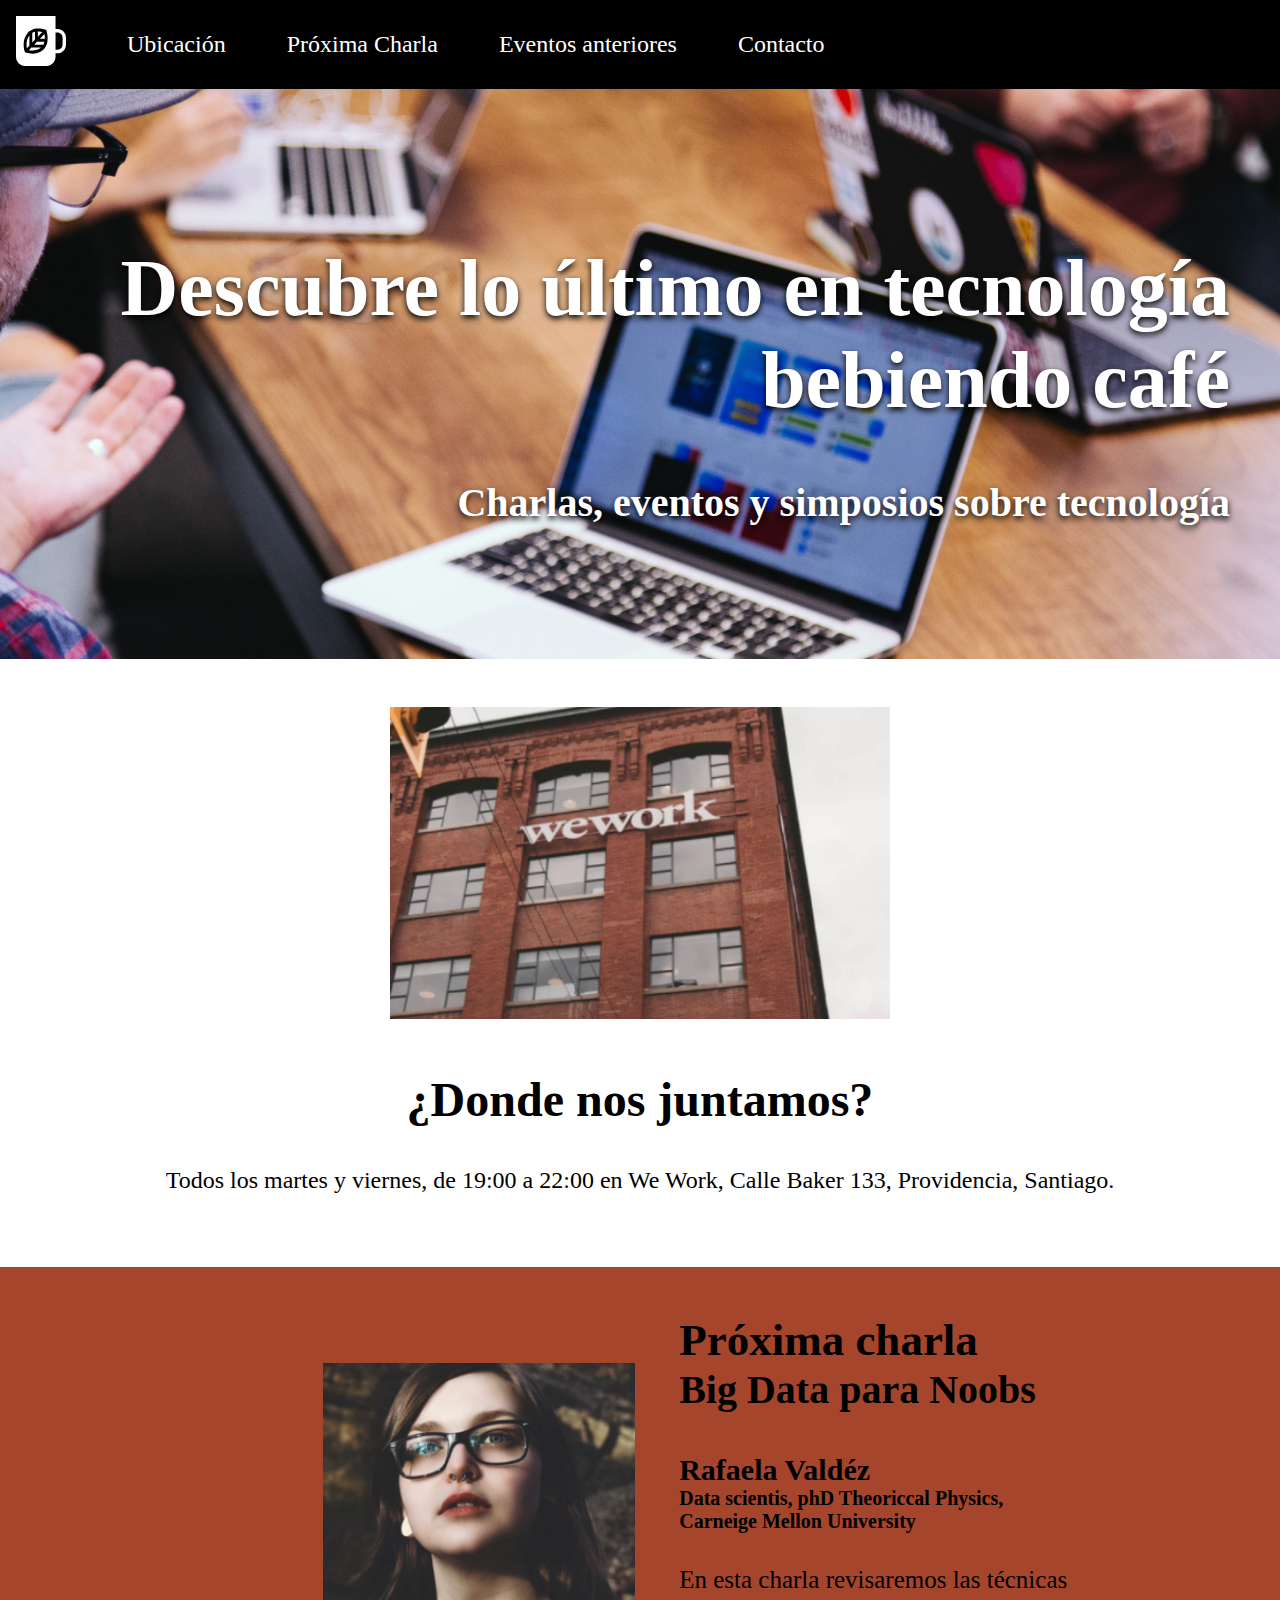
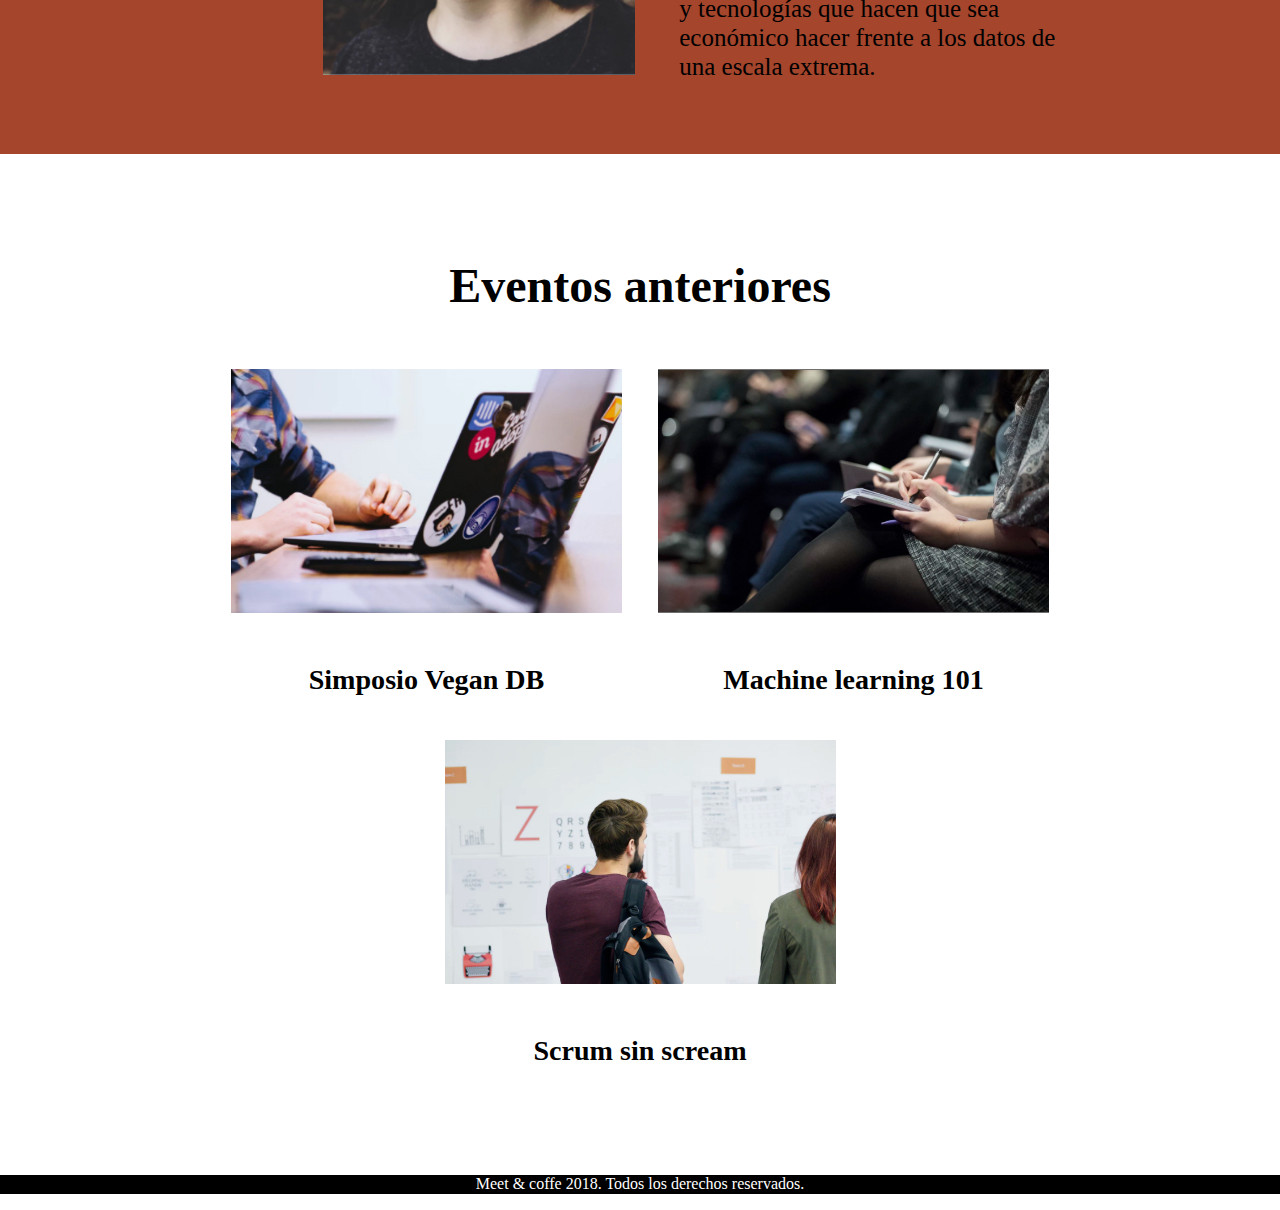
<file: Meet-and-Coffee-3/index.html>
<!DOCTYPE html>
<html lang="es">

<head>
	<title>Meet & Coffee</title>
	<meta charset="utf-8">
	<link rel="shortcut icon" type="image/png" href="assets/img/favicon.png">
	<meta name="author" content="Romina Beca">
	<meta name="description" content="Comparte tus conocimientos tomando café">
	<meta name="keywords" content="charlas, eventos, simposios, tecnología, co-work">
	<link rel="stylesheet" href="assets/css/normalize.css">
	<link href="https://fonts.googleapis.com/css?family=Open+Sans:400,700,800" rel="stylesheet">
	<link rel="stylesheet" href="https://use.fontawesome.com/releases/v5.6.3/css/all.css"
		integrity="sha384-UHRtZLI+pbxtHCWp1t77Bi1L4ZtiqrqD80Kn4Z8NTSRyMA2Fd33n5dQ8lWUE00s/" crossorigin="anonymous">
	<link rel="stylesheet" href="assets/css/style.css">
</head>

<body>
	<nav class="oscuro">
		<ul>
			<li class="icono"><a href="#inicio">
					<svg fill="#fff " width="50" xmlns="http://www.w3.org/2000/svg" viewBox="0 0 44 44">
						<path
							d="M11.8 26l-2.2 2.3c-.5-2.9-.7-7.5 2.2-11.2V26zm-.4 4.1c2.7.5 7.2.7 10.6-2.3h-8.5l-2.1 2.3zm5.3-16.2c-.8.2-1.7.5-2.4.9v8.5l2.4-2.6v-6.8zm2.5-.3v4.6l4-4.2c-1.1-.3-2.5-.5-4-.4zM16 25.2h8.1c.4-.8.7-1.7.9-2.6h-6.6L16 25.2zm28-6.1V25c0 4.3-3.3 7.8-7.4 7.8h-1.8v2.9c0 4.6-3.6 8.3-7.9 8.3h-19C3.6 44 0 40.3 0 35.7V0h34.8v11.4h1.8c4.1 0 7.4 3.5 7.4 7.7zm-16.2.9c.1-2.6-.4-5-.8-6.4-.2-.9-.4-1.4-.4-1.4s-.5-.2-1.4-.4c-1.4-.4-3.6-.9-6.1-.8-.8 0-1.7.1-2.5.3-.8.2-1.6.4-2.4.7-.9.4-1.7.8-2.5 1.5-.6.5-1.1 1-1.6 1.6-4.5 5.4-3.4 12.5-2.6 15.5.2.9.4 1.4.4 1.4s.5.2 1.4.4c2.8.8 9.6 2 14.7-2.7.6-.5 1.1-1.1 1.5-1.7.6-.8 1-1.7 1.4-2.6.3-.8.5-1.7.7-2.6.1-1.1.2-1.9.2-2.8zm13.2-.9c0-2.6-2-4.6-4.4-4.6h-1.8v15.1h1.8c2.4 0 4.4-2.1 4.4-4.6v-5.9zM21 20h4.4c0-1.6-.1-3-.4-4.2L21 20z" />
					</svg>
				</a></li>
			<li><a href="#ubicacion">Ubicación</a></li>
			<li><a href="#proxima-charla">Próxima Charla</a> </li>
			<li><a href="#eventos">Eventos anteriores</a></li>
			<li><a href="#contacto">Contacto</a></li>
		</ul>
	</nav>

	<header id="inicio" class="hero-section">
		<h1 class="text-end ">Descubre lo último en tecnología bebiendo café</h1>
		<h2 class="subtitulo text-end">Charlas, eventos y simposios sobre tecnología</h2>
	</header>

	<section id="ubicacion">
		<img src="assets/img/we-work.jpg" alt="We work location">
		<h2>¿Donde nos juntamos?</h2>
		<p>Todos los martes y viernes, de 19:00 a 22:00 en We Work, Calle Baker 133, Providencia, Santiago.</p>
	</section>

	<section id="proxima-charla" class="sweet-brown">
		<div class="centrado">
			<figure class="charla-speaker">
				<img src="assets/img/speaker.jpg" alt="speaker">
			</figure>
			<div class="charla-texto">
				<h2>Próxima charla</h2>
				<h3>Big Data para Noobs</h3>
				<h4>Rafaela Valdéz</h4>
				<h5>Data scientis, phD Theoriccal Physics, Carneige Mellon University</h5>
				<p>En esta charla revisaremos las técnicas y tecnologías que hacen que sea económico hacer frente a los
					datos de una escala extrema.</p>
			</div>
		</div>
	</section>

	<section id="eventos">
		<h2>Eventos anteriores</h2>
		<article class="evento">
			<img src="assets/img/simposio-vegan.jpg" alt="Events simposio vegan">
			<a href="evento01.html">
				<h3>Simposio Vegan DB</h3>
			</a>

		</article>

		<article class="evento">
			<img src="assets/img/machine-learning.jpg" alt="machine-learning">
			<h3>Machine learning 101</h3>
		</article>

		<article class="evento">
			<img src="assets/img/scrum-sin-scream.jpg" alt="scrum-sin-scream">
			<h3>Scrum sin scream</h3>
		</article>
	</section>

	<footer id="contacto" class="oscuro">
		<a href="https://github.com"><i class="fab fa-github-square fa-5x"></i></a>
		<a href="https://twitter.com"><i class="fab fa-twitter-square fa-5x"></i></a>
		<a href="https://www.linkedin.com"><i class="fab fa-linkedin fa-5x"></i></a>
		<p>Meet & coffe 2018. Todos los derechos reservados.</p>
	</footer>
</body>

</html>
</file>
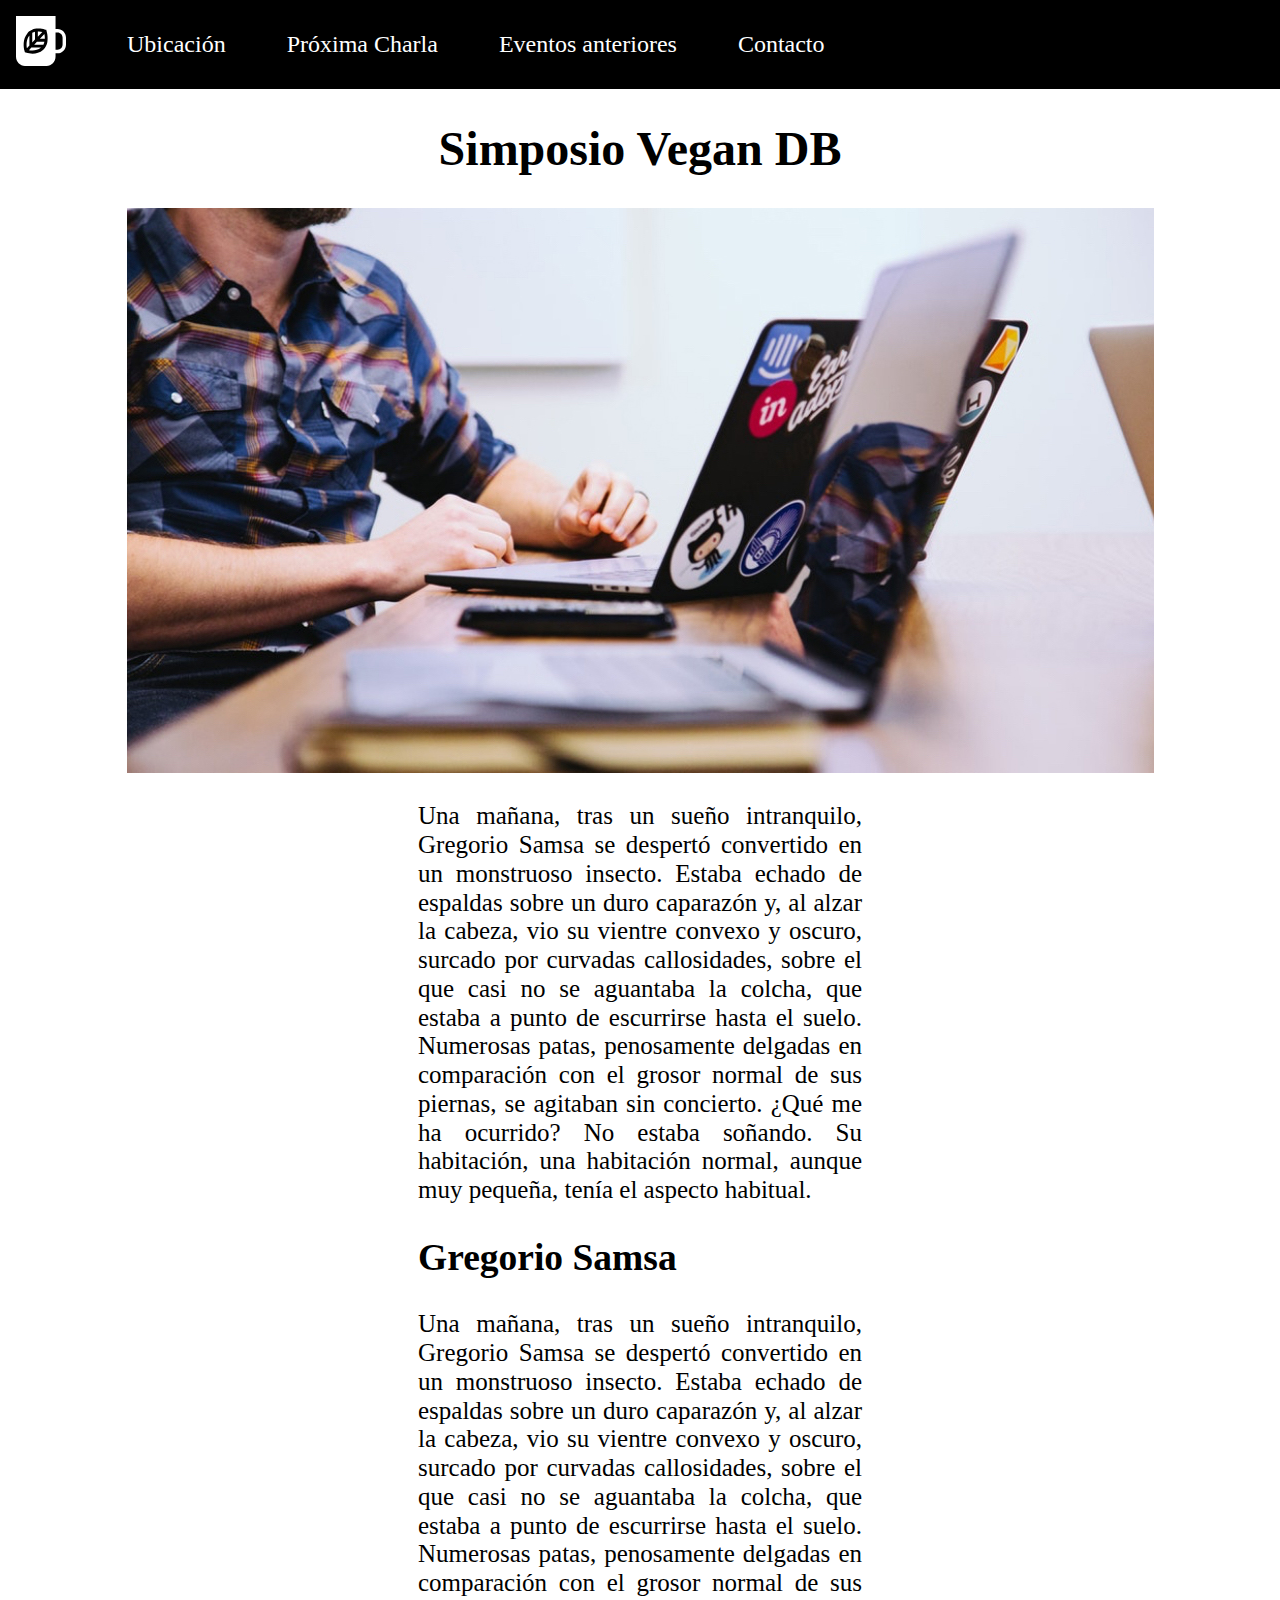
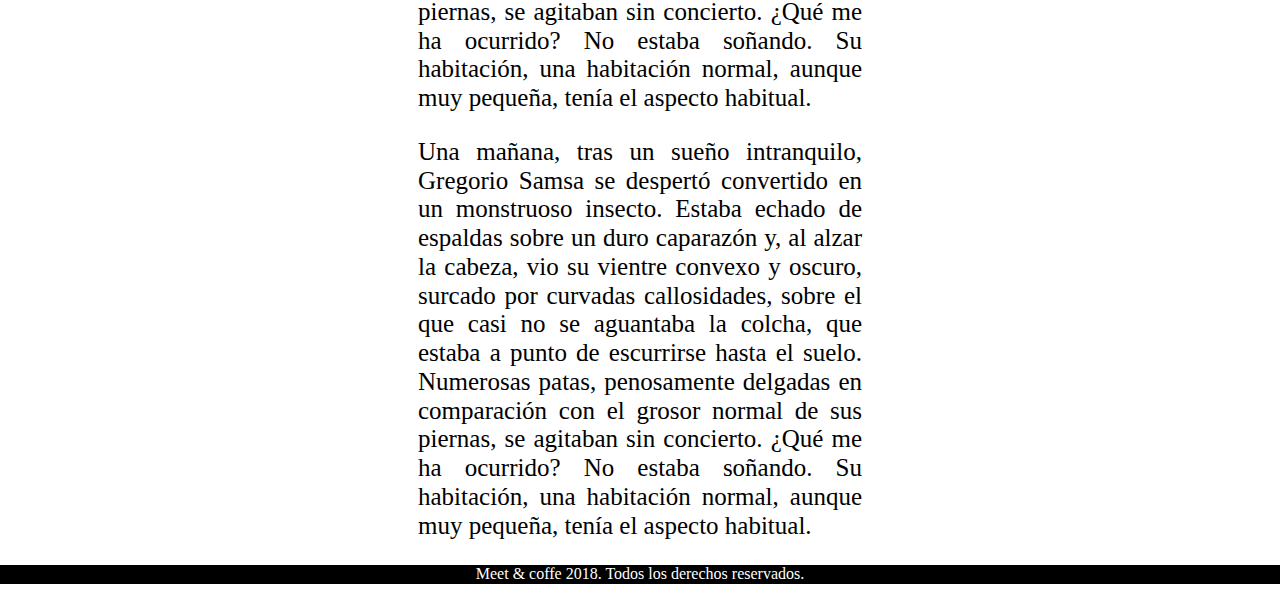
<file: Meet-and-Coffee-3/evento01.html>
<!DOCTYPE html>
<html lang="es">

<head>
    <title>Meet & Coffee</title>
    <meta charset="utf-8">
    <link rel="shortcut icon" type="image/png" href="assets/img/favicon.png">
    <meta name="author" content="Francisca Medina Concha">
    <meta name="description" content="Comparte tus conocimientos tomando café">
    <meta name="keywords" content="charlas, eventos, simposios, tecnología, co-work">
    <link rel="stylesheet" href="assets/css/normalize.css">
    <link href="https://fonts.googleapis.com/css?family=Open+Sans:400,700,800" rel="stylesheet">
    <link rel="stylesheet" href="https://use.fontawesome.com/releases/v5.6.3/css/all.css"
        integrity="sha384-UHRtZLI+pbxtHCWp1t77Bi1L4ZtiqrqD80Kn4Z8NTSRyMA2Fd33n5dQ8lWUE00s/" crossorigin="anonymous">
    <link rel="stylesheet" href="assets/css/evento01.css">
</head>

<body>
    <nav class="oscuro">
        <ul>
            <li class="icono"><a href="#inicio">
                    <svg fill="#fff " width="50" xmlns="http://www.w3.org/2000/svg" viewBox="0 0 44 44">
                        <path
                            d="M11.8 26l-2.2 2.3c-.5-2.9-.7-7.5 2.2-11.2V26zm-.4 4.1c2.7.5 7.2.7 10.6-2.3h-8.5l-2.1 2.3zm5.3-16.2c-.8.2-1.7.5-2.4.9v8.5l2.4-2.6v-6.8zm2.5-.3v4.6l4-4.2c-1.1-.3-2.5-.5-4-.4zM16 25.2h8.1c.4-.8.7-1.7.9-2.6h-6.6L16 25.2zm28-6.1V25c0 4.3-3.3 7.8-7.4 7.8h-1.8v2.9c0 4.6-3.6 8.3-7.9 8.3h-19C3.6 44 0 40.3 0 35.7V0h34.8v11.4h1.8c4.1 0 7.4 3.5 7.4 7.7zm-16.2.9c.1-2.6-.4-5-.8-6.4-.2-.9-.4-1.4-.4-1.4s-.5-.2-1.4-.4c-1.4-.4-3.6-.9-6.1-.8-.8 0-1.7.1-2.5.3-.8.2-1.6.4-2.4.7-.9.4-1.7.8-2.5 1.5-.6.5-1.1 1-1.6 1.6-4.5 5.4-3.4 12.5-2.6 15.5.2.9.4 1.4.4 1.4s.5.2 1.4.4c2.8.8 9.6 2 14.7-2.7.6-.5 1.1-1.1 1.5-1.7.6-.8 1-1.7 1.4-2.6.3-.8.5-1.7.7-2.6.1-1.1.2-1.9.2-2.8zm13.2-.9c0-2.6-2-4.6-4.4-4.6h-1.8v15.1h1.8c2.4 0 4.4-2.1 4.4-4.6v-5.9zM21 20h4.4c0-1.6-.1-3-.4-4.2L21 20z" />
                    </svg>
                </a></li>
            <li><a href="#ubicacion">Ubicación</a></li>
            <li><a href="#proxima-charla">Próxima Charla</a> </li>
            <li><a href="#eventos">Eventos anteriores</a></li>
            <li><a href="#contacto">Contacto</a></li>
        </ul>
    </nav>
    <header>
        <section id="post_1">
            <h1>Simposio Vegan DB</h1>
            <img src="assets/img/post-1.jpg" alt="post-1">
            <div class="t_post">
                <p>Una mañana, tras un sueño intranquilo, Gregorio Samsa se despertó convertido en un monstruoso
                    insecto.
                    Estaba echado de espaldas sobre un duro caparazón y, al alzar la cabeza, vio su vientre convexo y
                    oscuro, surcado por curvadas callosidades, sobre el que casi no se aguantaba la colcha, que estaba a
                    punto de escurrirse hasta el suelo. Numerosas patas, penosamente delgadas en comparación con el
                    grosor
                    normal de sus piernas, se agitaban sin concierto. ¿Qué me ha ocurrido? No estaba soñando. Su
                    habitación,
                    una habitación normal, aunque muy pequeña, tenía el aspecto habitual.</p>
                <h2>Gregorio Samsa</h2>
                <p>Una mañana, tras un sueño intranquilo, Gregorio Samsa se despertó convertido en un monstruoso
                    insecto.
                    Estaba echado de espaldas sobre un duro caparazón y, al alzar la cabeza, vio su vientre convexo y
                    oscuro, surcado por curvadas callosidades, sobre el que casi no se aguantaba la colcha, que estaba a
                    punto de escurrirse hasta el suelo. Numerosas patas, penosamente delgadas en comparación con el
                    grosor
                    normal de sus piernas, se agitaban sin concierto. ¿Qué me ha ocurrido? No estaba soñando. Su
                    habitación,
                    una habitación normal, aunque muy pequeña, tenía el aspecto habitual.</p>
                <p>Una mañana, tras un sueño intranquilo, Gregorio Samsa se despertó convertido en un monstruoso
                    insecto.
                    Estaba echado de espaldas sobre un duro caparazón y, al alzar la cabeza, vio su vientre convexo y
                    oscuro, surcado por curvadas callosidades, sobre el que casi no se aguantaba la colcha, que estaba a
                    punto de escurrirse hasta el suelo. Numerosas patas, penosamente delgadas en comparación con el
                    grosor
                    normal de sus piernas, se agitaban sin concierto. ¿Qué me ha ocurrido? No estaba soñando. Su
                    habitación,
                    una habitación normal, aunque muy pequeña, tenía el aspecto habitual.</p>
            </div>
        </section>
    </header>
    <footer id="contacto" class="oscuro">
        <a href="https://github.com"><i class="fab fa-github-square fa-5x"></i></a>
        <a href="https://twitter.com"><i class="fab fa-twitter-square fa-5x"></i></a>
        <a href="https://www.linkedin.com"><i class="fab fa-linkedin fa-5x"></i></a>
        <p>Meet & coffe 2018. Todos los derechos reservados.</p>
    </footer>
</body>

</html>
</file>
<file: Meet-and-Coffee-3/assets/css/style.css>
body {
    font-family: 'open Sans' 'sant serif'
}

.oscuro {
    background-color: black;
}

.oscuro ul {
    margin: 0;
    padding: 1rem;
}

.oscuro li {
    display: inline-block;
    margin-right: 57px;
    vertical-align: middle;
}

.oscuro a {
    color: rgb(255, 255, 255);
    text-decoration: none;
    font-size: 1.5rem;
}

.oscuro a:hover {
    color: #a4452c;
}

.hero-section {
    background-image: url("../img/bg-hero.png");
    background-position: center;
    background-repeat: no-repeat;
    background-size: cover;
    text-shadow: 0px 3px 6px black;
    text-align: right;
    padding: 6.25rem 3.125rem;
    color: white;
    font-size: 2.5rem;
}

.hero-section h2 {
    font-size: 2.5rem;
}

#ubicacion {
    text-align: center;
    padding: 3rem 3rem;
    font-size: 3.5rem;
}

#ubicacion p {
    font-size: 1.5rem;
}

#ubicacion img {
    width: 500px;
}

.sweet-brown {
    background-color: #a4452c;
    padding: 3rem 0;
}

.centrado {
    width: 70%;
    /* margin-left: auto;
    margin-right: auto; */
    margin-inline: auto;
}

.charla-texto {
    display: inline-block;
    width: 45%;
}

.charla-texto h2 {
    font-size: 45px;
    margin: auto;
}

.charla-texto h3 {
    font-size: 40px;
    margin: auto;
}

.charla-texto h4 {
    font-size: 30px;
    margin-bottom: 0%;
}

.charla-texto h5 {
    font-size: 20px;
    margin-top: 0%;
}

.charla-texto p {
    font-size: 25px;
}

.charla-speaker {
    display: inline-block;
    width: 45%;
    text-align: right;
}

.charla-speaker img {
    width: 312px;
}

#eventos {
    padding: 4rem 2rem;
    text-align: center;
}

h2 {
    font-size: 3rem;
}

.evento {
    display: inline-block;
    font-size: 1.5rem;
}

.evento img {
    padding: 1rem;
}

.evento a {
    text-decoration: none;
    color: black;
}

.evento a:hover {
    color: #a4452c;
}

footer {
    text-align: center;
    color: white
}
</file>
<file: Meet-and-Coffee-3/assets/css/evento01.css>
.oscuro {
    background-color: black;
}

.oscuro ul {
    margin: 0;
    padding: 1rem;
}

.oscuro li {
    display: inline-block;
    margin-right: 57px;
    vertical-align: middle;


}

.oscuro a {
    color: rgb(255, 255, 255);
    text-decoration: none;
    font-size: 1.5rem;
}

.oscuro a:hover {
    color: #a4452c;
}

#post_1 {

    text-align: center;


}

h1 {
    font-size: 3rem;
}

.t_post {

    text-align: justify;
    padding: 0px 418px;
    font-size: 25px;

}

footer {
    text-align: center;
    color: white;
    font-size: 1rem;

}
</file>
